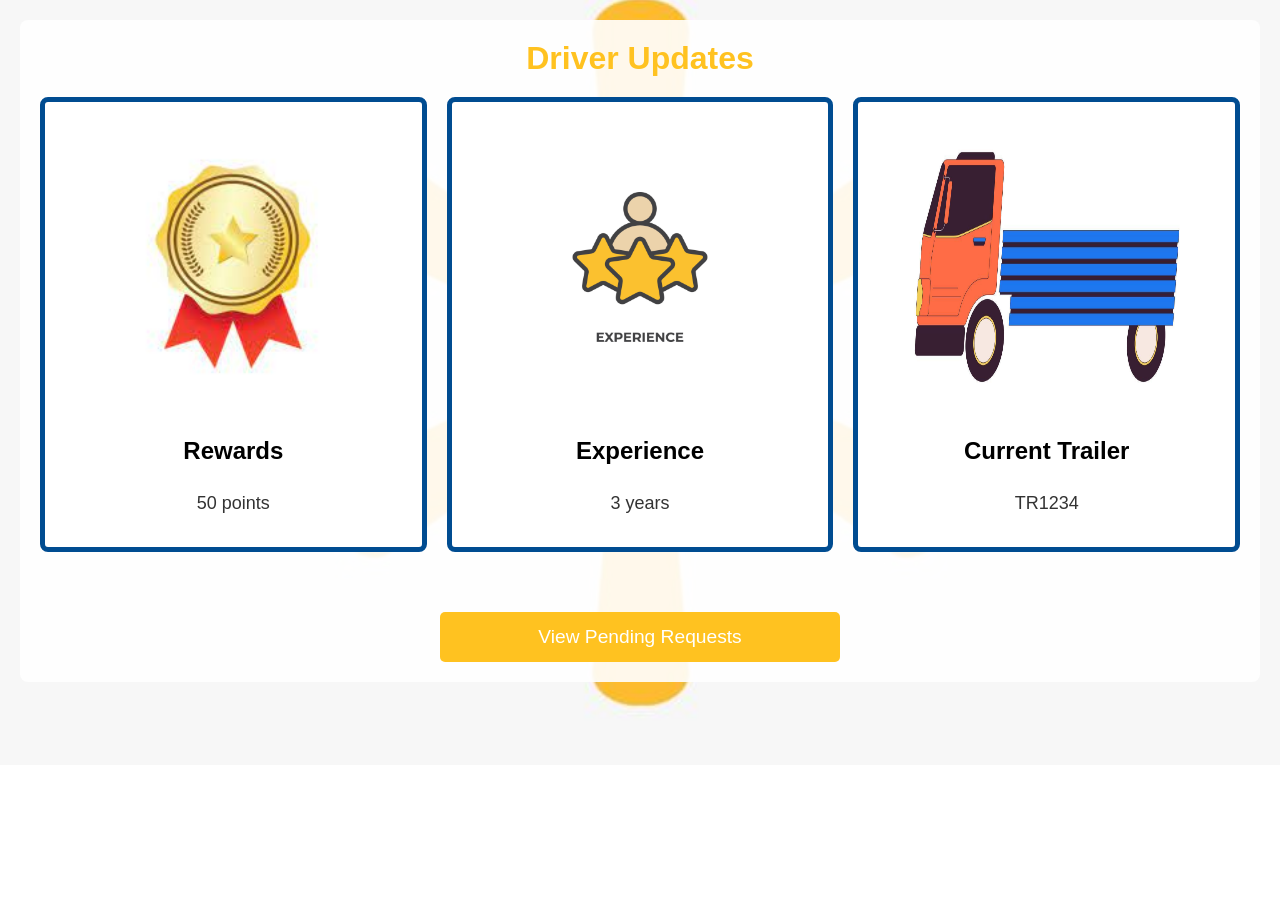
<file: Driver/dashboard/index.html>
<!DOCTYPE html>
<html lang="en">
<head>
    <meta charset="UTF-8">
    <meta name="viewport" content="width=device-width, initial-scale=1.0">
    <title>Delivery Partner Dashboard</title>
    <link rel="stylesheet" href="styles.css">
</head>
<body>
    <div class="dashboard">
        <header>
            <h1>Driver Updates</h1>
        </header>
        <div class="overview">
            <div class="card">
                <img src="rewards.jpeg" alt="Rewards" class="card-image">
                <h2>Rewards</h2>
                <p class="value">50 points</p>
            </div>
            <div class="card">
                <img src="exp.jpg" alt="Experience" class="card-image">
                <h2>Experience</h2>
                <p class="value">3 years</p>
            </div>
            <div class="card">
                <img src="trailer.jpg" alt="Current Trailer" class="card-image">
                <h2>Current Trailer</h2>
                <p class="value">TR1234</p>
            </div>
        </div>
        <div class="pending-requests">
            <button id="viewRequests">View Pending Requests</button>
        </div>
    </div>

    <script src="script.js"></script>
</body>
</html>
</file>
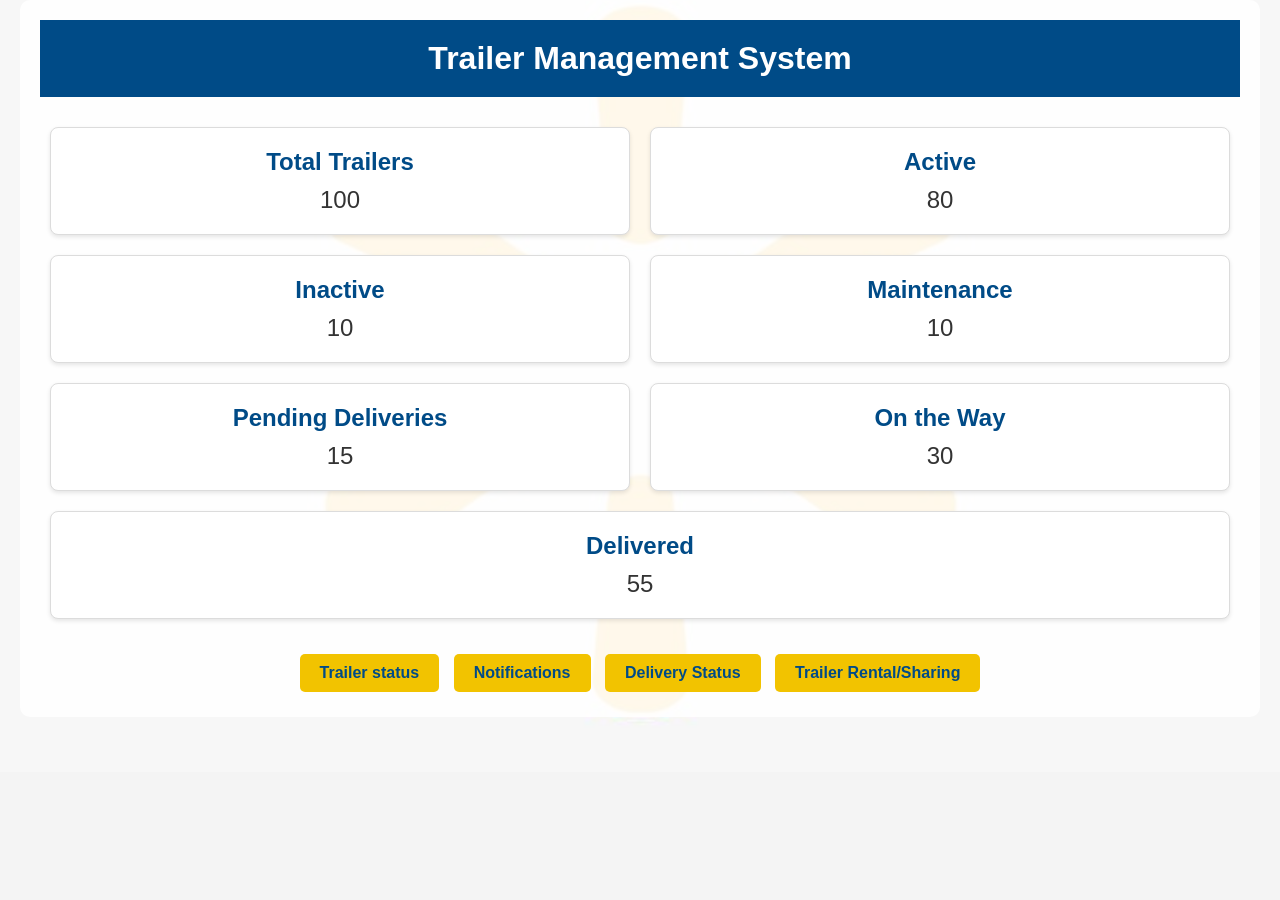
<file: Admin/dashboard/admin-dash.html>
<!DOCTYPE html>
<html lang="en">
<head>
    <meta charset="UTF-8">
    <meta name="viewport" content="width=device-width, initial-scale=1.0">
    <title>Admin Dashboard</title>
    <link rel="stylesheet" href="styles.css">
</head>
<body>
    <div class="dashboard-container">
        <header>
            <h1>Trailer Management System</h1>
        </header>
        <section class="stats">
            <div class="stat-item" onclick="changeColor(yellow)">
                <h2>Total Trailers</h2>
                <p>100</p>
            </div>
            <div class="stat-item" onclick="changeColor(this)">
                <h2>Active</h2>
                <p>80</p>
            </div>
            <div class="stat-item" onclick="changeColor(this)">
                <h2>Inactive</h2>
                <p>10</p>
            </div>
            <div class="stat-item" onclick="changeColor(this)">
                <h2>Maintenance</h2>
                <p>10</p>
            </div>
            <div class="stat-item" onclick="changeColor(this)">
                <h2>Pending Deliveries</h2>
                <p>15</p>
            </div>
            <div class="stat-item" onclick="changeColor(this)">
                <h2>On the Way</h2>
                <p>30</p>
            </div>
            <div class="stat-item" onclick="changeColor(this)">
                <h2>Delivered</h2>
                <p>55</p>
            </div>
        </section>
        <footer>
            <a href="#" class="btn">Trailer status</a>
            <a href="#" class="btn">Notifications</a>
            <a href="#" class="btn">Delivery Status</a>
            <a href="#" class="btn">Trailer Rental/Sharing</a>
        </footer>
    </div>
    <script src="script.js"></script>
</body>
</html>
</file>
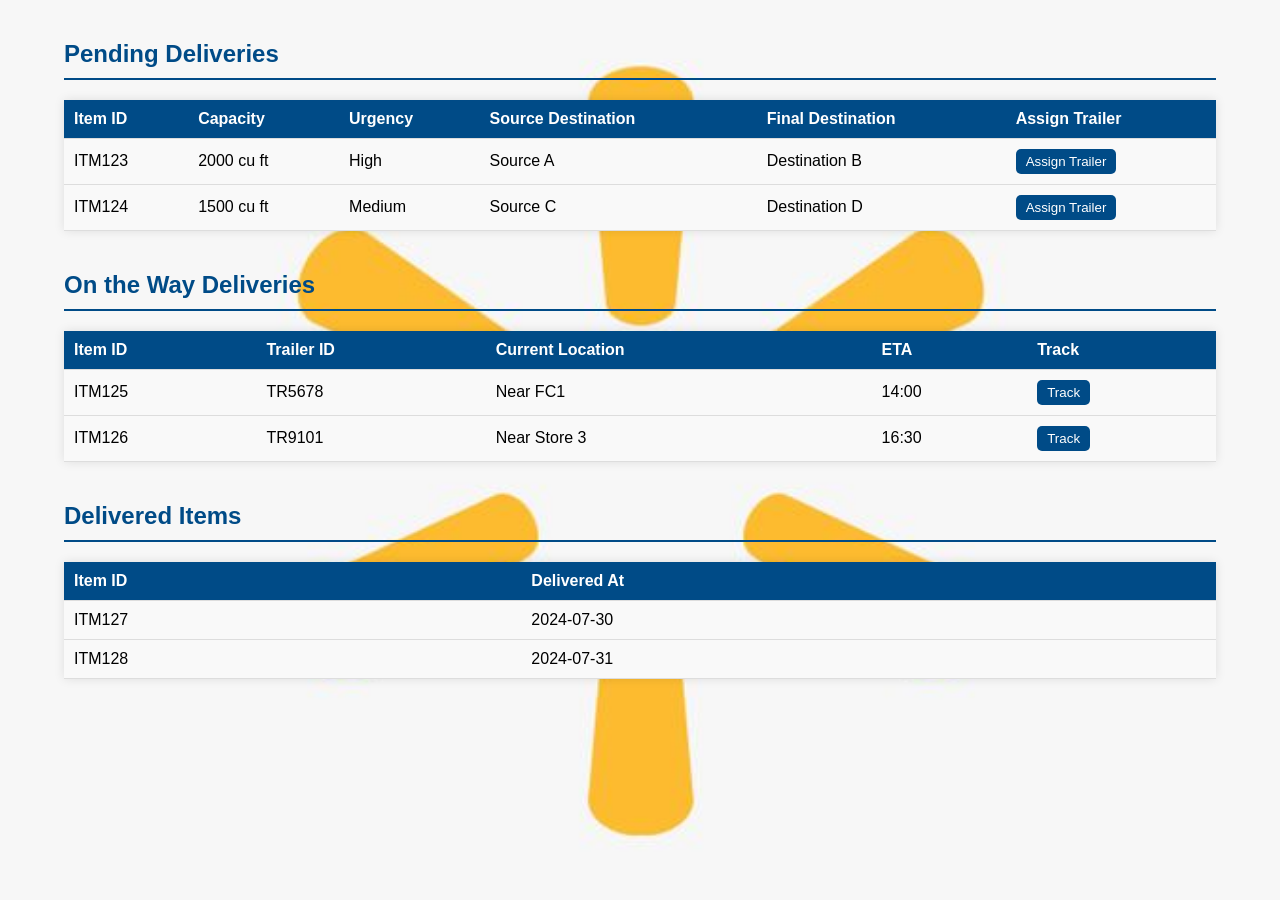
<file: Admin/delivery-status/sttaus.html>
<!DOCTYPE html>
<html lang="en">
<head>
    <meta charset="UTF-8">
    <meta name="viewport" content="width=device-width, initial-scale=1.0">
    <title>Delivery Status Page</title>
    <link rel="stylesheet" href="styles.css">
</head>
<body>
    <div class="container">
        <section class="pending-deliveries">
            <h2>Pending Deliveries</h2>
            <table>
                <thead>
                    <tr>
                        <th>Item ID</th>
                        <th>Capacity</th>
                        <th>Urgency</th>
                        <th>Source Destination</th>
                        <th>Final Destination</th>
                        <th>Assign Trailer</th>
                    </tr>
                </thead>
                <tbody>
                    <tr>
                        <td>ITM123</td>
                        <td>2000 cu ft</td>
                        <td>High</td>
                        <td>Source A</td>
                        <td>Destination B</td>
                        <td><button class="btn">Assign Trailer</button></td>
                    </tr>
                    <tr>
                        <td>ITM124</td>
                        <td>1500 cu ft</td>
                        <td>Medium</td>
                        <td>Source C</td>
                        <td>Destination D</td>
                        <td><button class="btn">Assign Trailer</button></td>
                    </tr>
                    <!-- Add more rows as needed -->
                </tbody>
            </table>
        </section>

        <section class="on-the-way-deliveries">
            <h2>On the Way Deliveries</h2>
            <table>
                <thead>
                    <tr>
                        <th>Item ID</th>
                        <th>Trailer ID</th>
                        <th>Current Location</th>
                        <th>ETA</th>
                        <th>Track</th>
                    </tr>
                </thead>
                <tbody>
                    <tr>
                        <td>ITM125</td>
                        <td>TR5678</td>
                        <td>Near FC1</td>
                        <td>14:00</td>
                        <td><button class="btn" onclick="trackDelivery('ITM125')">Track</button></td>
                    </tr>
                    <tr>
                        <td>ITM126</td>
                        <td>TR9101</td>
                        <td>Near Store 3</td>
                        <td>16:30</td>
                        <td><button class="btn" onclick="trackDelivery('ITM126')">Track</button></td>
                    </tr>
                    <!-- Add more rows as needed -->
                </tbody>
            </table>
        </section>

        <section class="delivered-items">
            <h2>Delivered Items</h2>
            <table>
                <thead>
                    <tr>
                        <th>Item ID</th>
                        <th>Delivered At</th>
                    </tr>
                </thead>
                <tbody>
                    <tr>
                        <td>ITM127</td>
                        <td>2024-07-30</td>
                    </tr>
                    <tr>
                        <td>ITM128</td>
                        <td>2024-07-31</td>
                    </tr>
                    <!-- Add more rows as needed -->
                </tbody>
            </table>
        </section>
    </div>
    <script src="script.js"></script>
</body>
</html>
</file>
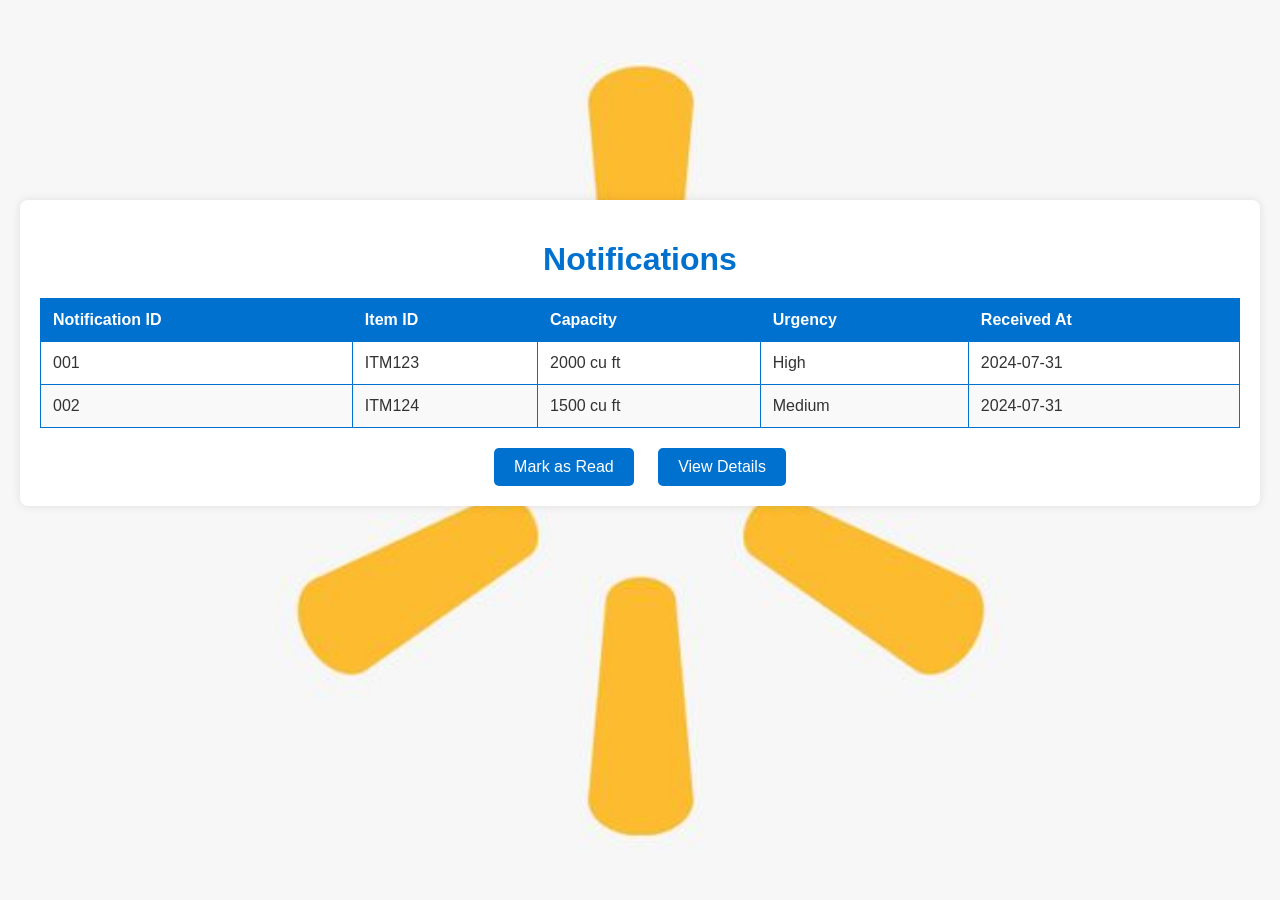
<file: Admin/Notification/notification.html>
<!DOCTYPE html>
<html lang="en">
<head>
    <meta charset="UTF-8">
    <meta name="viewport" content="width=device-width, initial-scale=1.0">
    <title>Notifications Page</title>
    <link rel="stylesheet" href="styles.css">
</head>
<body>
    <div class="container">
        <header>
            <h1>Notifications</h1>
        </header>
        <table>
            <thead>
                <tr>
                    <th>Notification ID</th>
                    <th>Item ID</th>
                    <th>Capacity</th>
                    <th>Urgency</th>
                    <th>Received At</th>
                </tr>
            </thead>
            <tbody>
                <tr>
                    <td>001</td>
                    <td>ITM123</td>
                    <td>2000 cu ft</td>
                    <td>High</td>
                    <td>2024-07-31</td>
                </tr>
                <tr>
                    <td>002</td>
                    <td>ITM124</td>
                    <td>1500 cu ft</td>
                    <td>Medium</td>
                    <td>2024-07-31</td>
                </tr>
                <!-- Add more rows as needed -->
            </tbody>
        </table>
        <div class="actions">
            <button id="markAsRead">Mark as Read</button>
            <button id="viewDetails">View Details</button>
        </div>
    </div>
    <script src="script.js"></script>
</body>
</html>
</file>
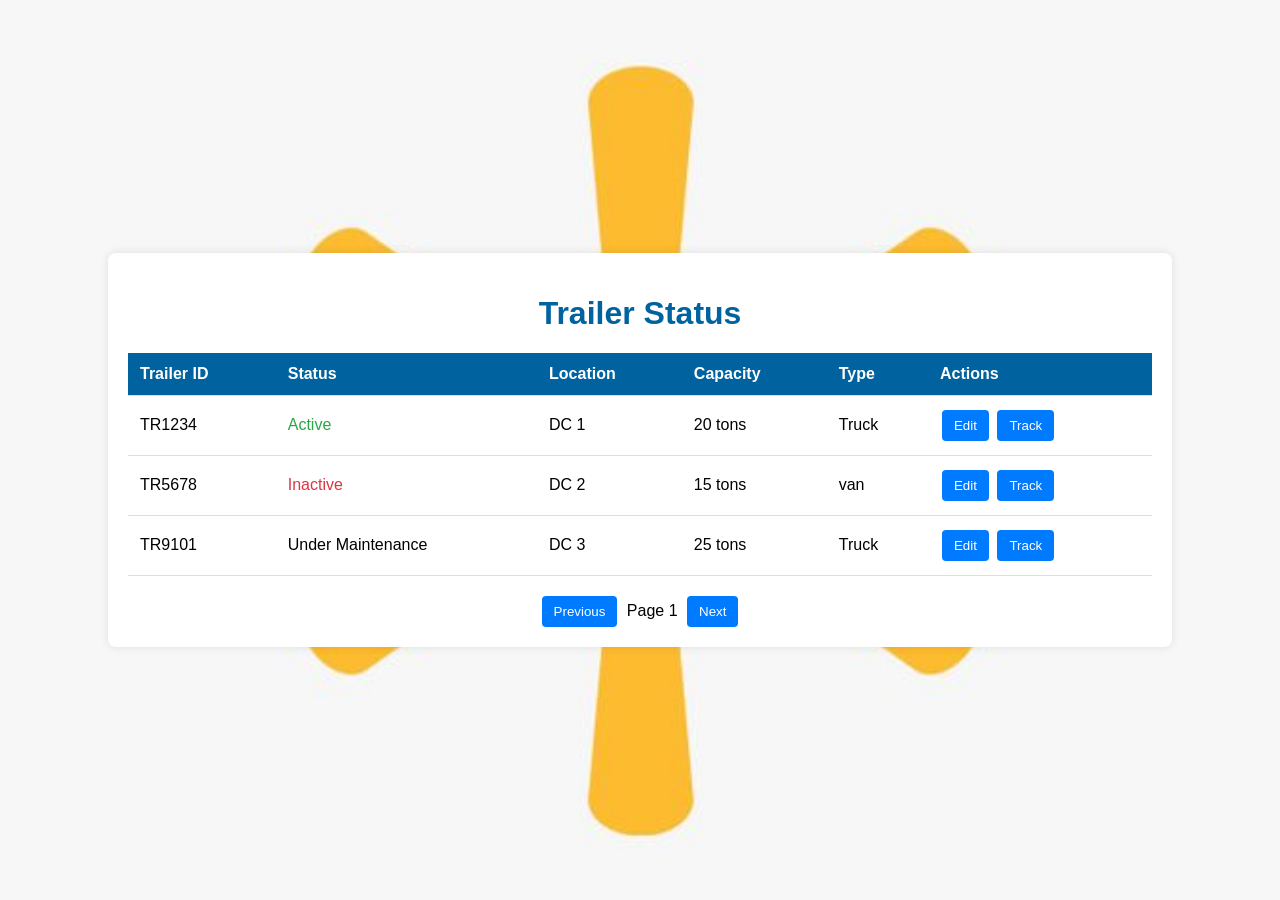
<file: Admin/trailer-management/management.html>
<!DOCTYPE html>
<html lang="en">
<head>
    <meta charset="UTF-8">
    <meta name="viewport" content="width=device-width, initial-scale=1.0">
    <title>Trailer Management</title>
    <link rel="stylesheet" href="styles.css">
</head>
<body>
    <div class="container">
        <h1>Trailer Status</h1>
        <table>
            <thead>
                <tr>
                    <th>Trailer ID</th>
                    <th>Status</th>
                    <th>Location</th>
                    <th>Capacity</th>
                    <th>Type</th>
                    <th>Actions</th>
                </tr>
            </thead>
            <tbody id="trailer-body">
                <!-- Rows will be inserted dynamically -->
            </tbody>
        </table>
        <div class="pagination">
            <button class="page-btn" onclick="prevPage()">Previous</button>
            <span id="page-info">Page 1</span>
            <button class="page-btn" onclick="nextPage()">Next</button>
        </div>
    </div>
    <script src="scripts.js"></script>
</body>
</html>
</file>
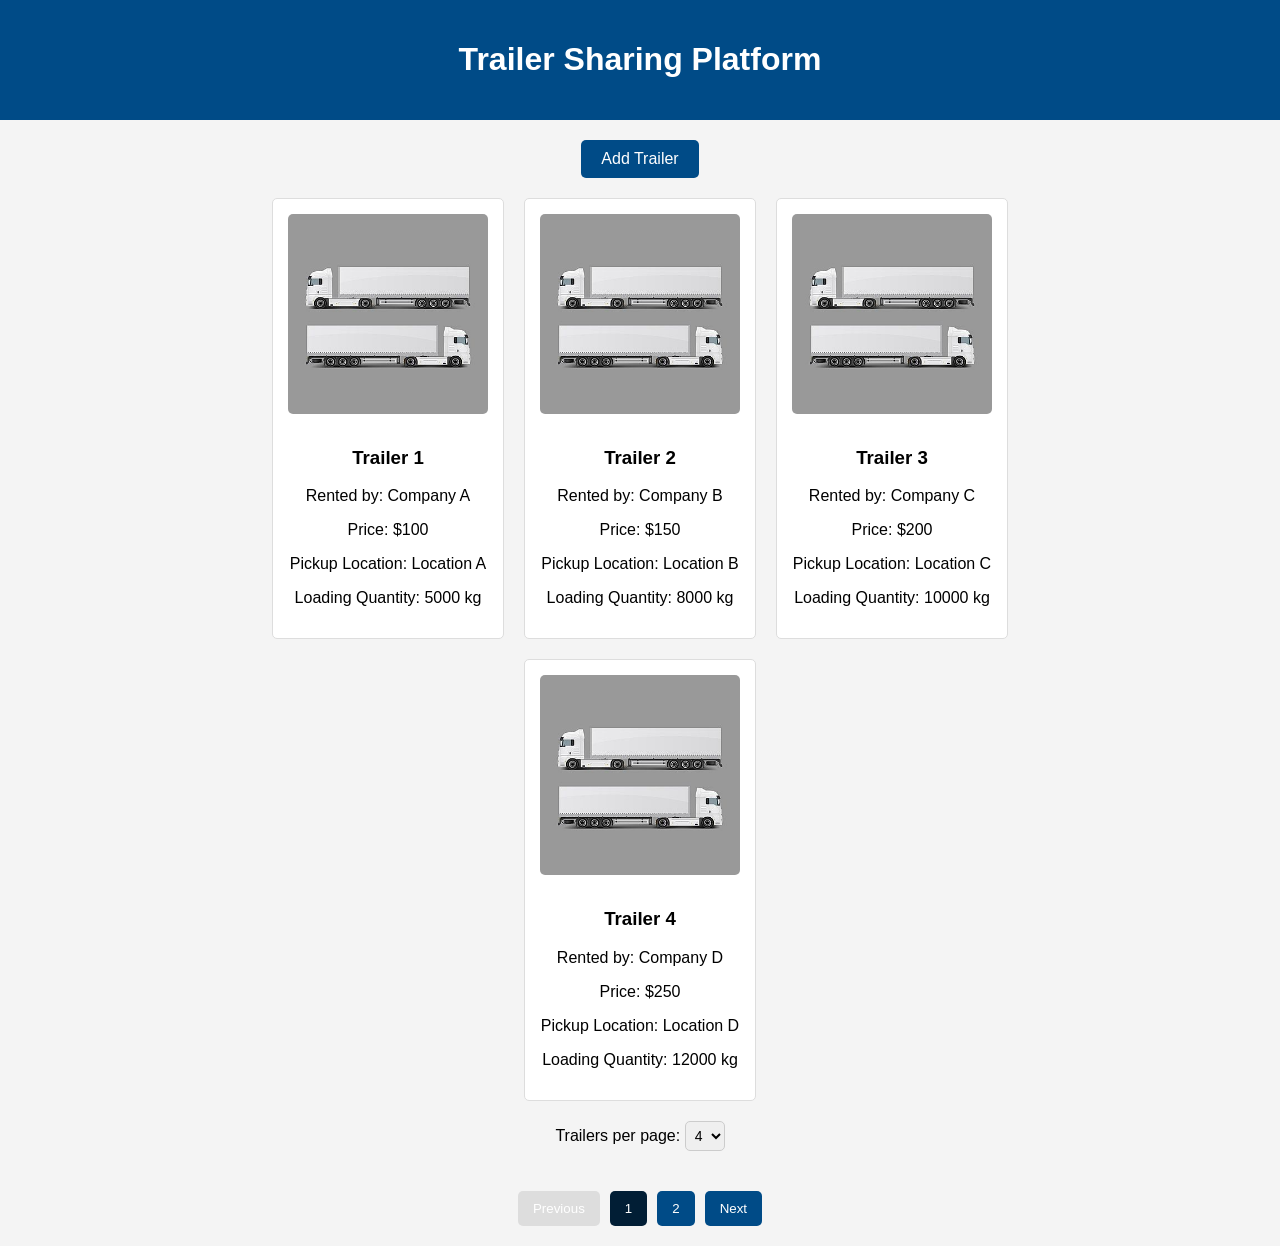
<file: Admin/trailerSharing/indes.html>
<!DOCTYPE html>
<html lang="en">
<head>
    <meta charset="UTF-8">
    <meta name="viewport" content="width=device-width, initial-scale=1.0">
    <title>Trailer Sharing Platform</title>
    <link rel="stylesheet" href="styles.css">
</head>
<body>
    <header>
        <h1>Trailer Sharing Platform</h1>
    </header>

    <main>
        <button id="add-trailer-btn">Add Trailer</button>
        <div id="trailer-list">
            <!-- Trailers will be dynamically added here -->
        </div>

        <!-- Trailer per page selection -->
        <div id="items-per-page">
            <label for="trailers-per-page">Trailers per page:</label>
            <select id="trailers-per-page">
                <option value="2">2</option>
                <option value="4" selected>4</option>
                <option value="6">6</option>
                <option value="8">8</option>
            </select>
        </div>

        <div id="pagination">
            <!-- Pagination buttons will be dynamically added here -->
        </div>
    </main>

    <!-- Modal for adding trailer -->
    <div id="trailer-modal" class="modal">
        <div class="modal-content">
            <span id="close-modal" class="close">&times;</span>
            <h2>Add New Trailer</h2>
            <form id="trailer-form">
                <label for="trailer-name">Trailer Name:</label>
                <input type="text" id="trailer-name" required>

                <label for="rented-by">Rented By (Company):</label>
                <input type="text" id="rented-by" required>

                <label for="price">Price:</label>
                <input type="number" id="price" required>

                <label for="pickup-location">Pickup Location:</label>
                <input type="text" id="pickup-location" required>

                <label for="loading-quantity">Loading Quantity (kg):</label>
                <input type="number" id="loading-quantity" required>

                <label for="photo-url">Photo URL:</label>
                <input type="url" id="photo-url" required>

                <button type="submit">Add Trailer</button>
            </form>
        </div>
    </div>

    <script src="script.js"></script>
</body>
</html>
</file>
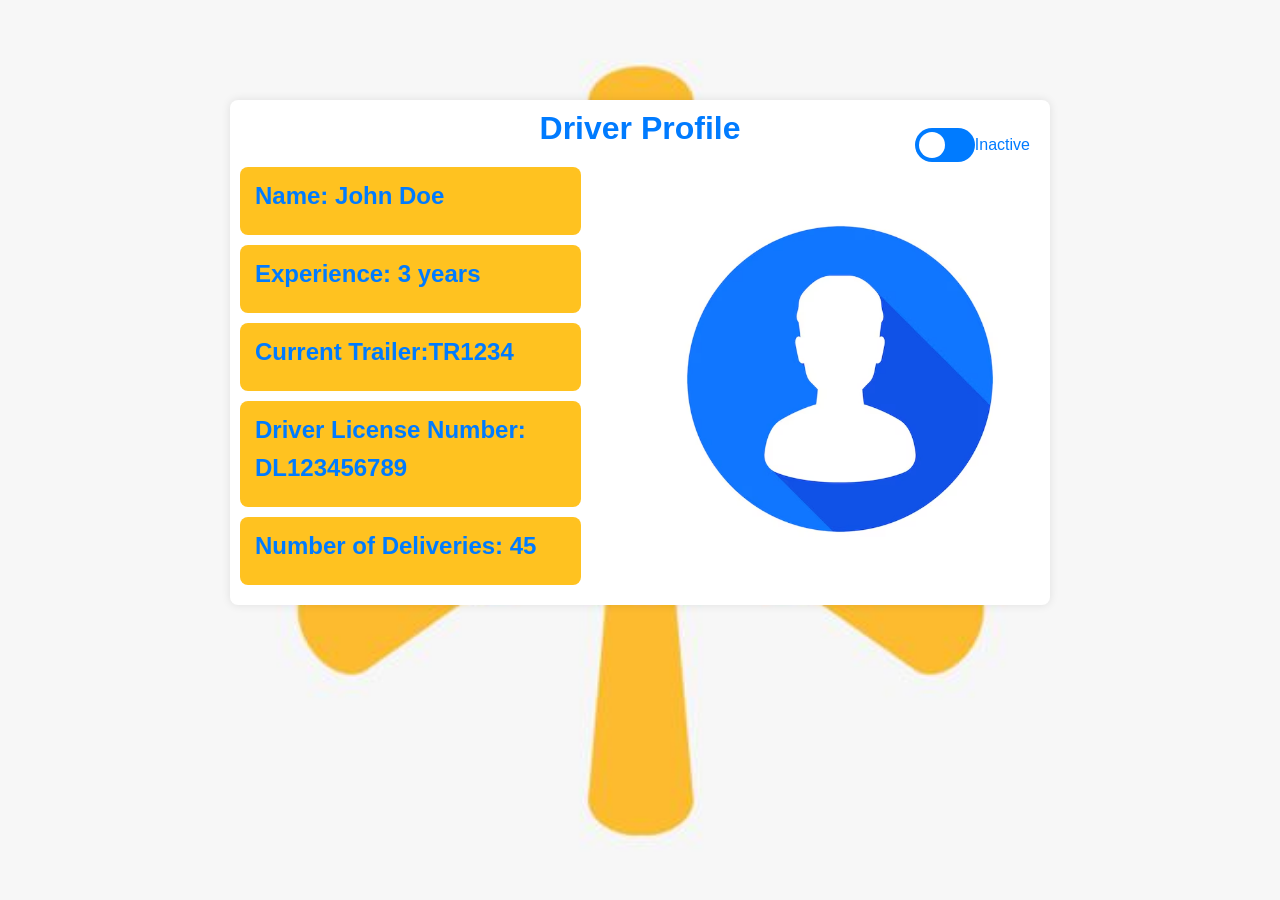
<file: Driver/profile/profile.html>
<!DOCTYPE html>
<html lang="en">
<head>
    <meta charset="UTF-8">
    <meta name="viewport" content="width=device-width, initial-scale=1.0">
    <title>Driver Profile</title>
    <link rel="stylesheet" href="profile-styles.css">
</head>
<body>
    <div class="profile">
        <header>
            <h1>Driver Profile</h1>
            <div class="status-toggle">
                <label class="switch">
                    <input type="checkbox" id="statusToggle">
                    <span class="slider"></span>
                </label>
                <p id="statusText">Inactive</p>
            </div>
        </header>
        <div class="profile-content">
            <div class="info">
                <div class="info-item">
                    <h2>Name: John Doe</h2>
                    
                </div>
                <div class="info-item">
                    <h2>Experience: 3 years</h2>
                </div>
                <div class="info-item">
                    <h2>Current Trailer:TR1234</h2>
                </div>
                <div class="info-item">
                    <h2>Driver License Number: </h2>
                    <h2>DL123456789</h2>
                </div>
                <div class="info-item">
                    <h2>Number of Deliveries: 45</h2>
                </div>
            </div>
            <div class="profile-image">
                <img src="profile.avif" alt="Driver Image">
            </div>
        </div>
    </div>

    <script src="profile-script.js"></script>
</body>
</html>
</file>
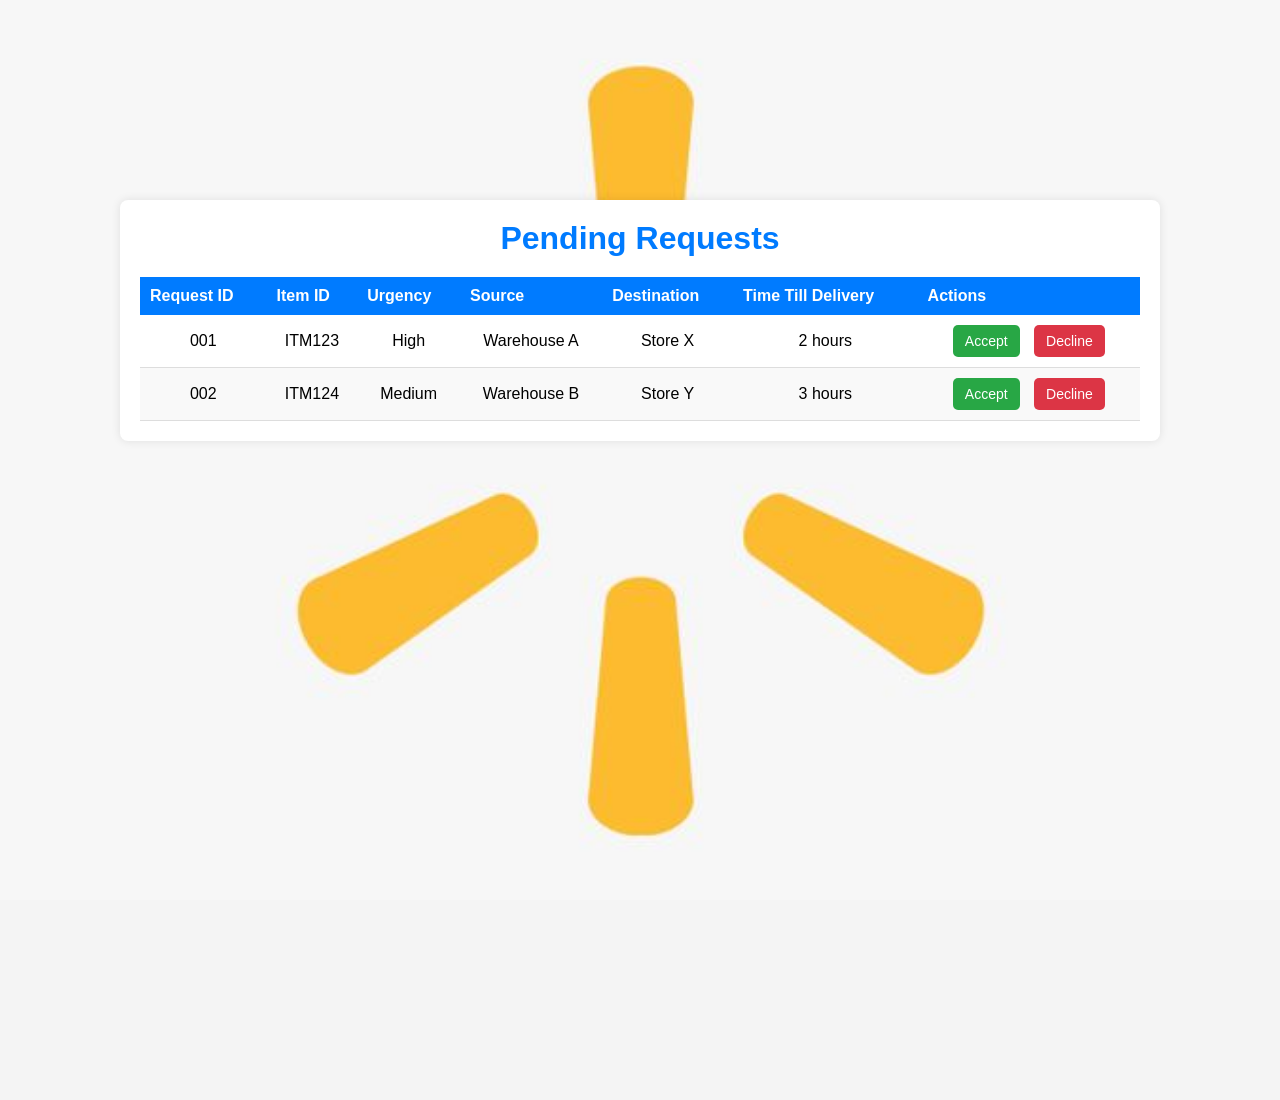
<file: Driver/requests/requests.html>
<!DOCTYPE html>
<html lang="en">
<head>
    <meta charset="UTF-8">
    <meta name="viewport" content="width=device-width, initial-scale=1.0">
    <title>Pending Requests</title>
    <link rel="stylesheet" href="requests-styles.css">
</head>
<body>
    <div class="requests">
        <header>
            <h1>Pending Requests</h1>
        </header>
        <table>
            <thead>
                <tr>
                    <th>Request ID</th>
                    <th>Item ID</th>
                    <th>Urgency</th>
                    <th>Source</th>
                    <th>Destination</th>
                    <th>Time Till Delivery</th>
                    <th>Actions</th>
                </tr>
            </thead>
            <tbody>
                <tr>
                    <td>001</td>
                    <td>ITM123</td>
                    <td>High</td>
                    <td>Warehouse A</td>
                    <td>Store X</td>
                    <td>2 hours</td>
                    <td>
                        <button class="accept">Accept</button>
                        <button class="decline">Decline</button>
                    </td>
                </tr>
                <tr>
                    <td>002</td>
                    <td>ITM124</td>
                    <td>Medium</td>
                    <td>Warehouse B</td>
                    <td>Store Y</td>
                    <td>3 hours</td>
                    <td>
                        <button class="accept">Accept</button>
                        <button class="decline">Decline</button>
                    </td>
                </tr>
                <!-- Add more rows as needed -->
            </tbody>
        </table>
    </div>

    <script src="requests-script.js"></script>
</body>
</html>
</file>
<file: Driver/dashboard/styles.css>
body {
 font-family: Arial, sans-serif;
 margin: 0;
 padding: 0;
 background-image: url('back.jpg'); /* Path to your background image */
 background-size: cover; /* Cover the entire page */
 background-position: center; /* Center the image */
 background-repeat: no-repeat; /* Prevent tiling */
}

.dashboard {
 max-width: 1200px;
 margin: 20px auto;
 padding: 20px;
 background-color: rgba(255, 255, 255, 0.9); /* Semi-transparent white background for better readability */
 border-radius: 8px; /* Optional: rounded corners */
}

header {
 text-align: center;
 margin-bottom: 20px;
}

header h1 {
 margin: 0;
 color: #ffc220; /* Gold color */
 font-size: xx-large;
}

.overview {
 display: flex;
 justify-content: space-between;
 flex-wrap: nowrap; /* Prevent cards from wrapping to the next line */
 gap: 20px; /* Space between cards */
 margin-bottom: 50px;
}

.card {
 background-color: white;
 padding: 15px;
 border-radius: 8px;
 border: 5px solid #004c91; /* Add border with color and width */
 width: 30%; /* Ensure the width allows three cards to fit in one line */
 text-align: center;
 display: flex;
 flex-direction: column;
 align-items: center;
 margin-bottom: 0; /* Remove bottom margin for better alignment */
}

.card-image {
 width: 300px; /* Adjust size as needed */
 height: 300px;
 margin-bottom: 10px;
}

.card h2 {
 margin: 10px 0;
}

.card .value {
 font-size: 18px;
 color: #333;
}

.pending-requests {
 text-align: center;
}

.pending-requests .count {
 font-size: 24px;
 color: #333;
}

button {
 background-color: #ffc220; /* Gold color */
 color: #fff;
 border: none;
 padding: 10px 20px;
 border-radius: 5px;
 cursor: pointer;
 font-size: larger;
 width: 400px; /* Adjust size as needed */
 height: 50px;
 margin-top: 10px;
}

button:hover {
 background-color: #e0a800; /* Slightly darker gold color on hover */
}
</file>
<file: Admin/dashboard/styles.css>
body {
 font-family: Arial, sans-serif;
 margin: 0;
 padding: 0;
 background-color: #f4f4f4;
 background-image: url('back.jpg');
 background-size: cover; /* Ensures the image covers the entire background */
 background-position: center; /* Centers the image */
 background-repeat: no-repeat; /* Prevents the image from repeating */
}

.dashboard-container {
 max-width: 1200px;
 margin: 0 auto;
 padding: 20px;
 background-color: rgba(255, 255, 255, 0.9); /* Adds a slight transparency for better readability */
 border-radius: 10px; /* Rounded corners for the container */
}

header {
 background-color: #004B87;
 color: #ffffff;
 padding: 20px;
 text-align: center;
}

header h1 {
 margin: 0;
}

.stats {
 display: flex;
 flex-wrap: wrap;
 justify-content: space-between;
 margin: 20px 0;
}

.stat-item {
 background-color: #ffffff;
 border: 1px solid #dcdcdc;
 border-radius: 8px;
 box-shadow: 0 2px 4px rgba(0, 0, 0, 0.1);
 flex: 1 1 calc(33% - 20px);
 margin: 10px;
 padding: 20px;
 text-align: center;
 transition: background-color 0.3s;
}

.stat-item h2 {
 margin: 0 0 10px;
 color: #004B87;
}

.stat-item p {
 font-size: 24px;
 margin: 0;
 color: #333;
}

footer {
 text-align: center;
 margin-top: 20px;
}

.btn {
 display: inline-block;
 background-color: #f2c300;
 color: #004B87;
 padding: 10px 20px;
 margin: 5px;
 text-decoration: none;
 border-radius: 5px;
 font-weight: bold;
 transition: background-color 0.3s;
}

.btn:hover {
 background-color: #d1a500;
}
</file>
<file: Admin/delivery-status/styles.css>
body {
 font-family: Arial, sans-serif;
 margin: 0;
 padding: 0;
 background-color: #f4f4f4;
 background-image: url('back.jpg'); /* Add your image path here */
 background-size: cover; /* Adjusts the size of the image */
 background-position: center; /* Centers the image */
 background-attachment: fixed; /* Keeps the image fixed during scrolling */
}

.container {
 width: 90%;
 margin: auto;
 padding: 20px;
}

h2 {
 color: #004b87; /* Walmart blue */
 border-bottom: 2px solid #004b87;
 padding-bottom: 10px;
}

table {
 width: 100%;
 border-collapse: collapse;
 margin-bottom: 20px;
 background-color: #fff;
 box-shadow: 0 0 10px rgba(0, 0, 0, 0.1);
}

table th, table td {
 padding: 10px;
 text-align: left;
 border-bottom: 1px solid #ddd;
}

table th {
 background-color: #004b87;
 color: white;
}

table td {
 background-color: #f9f9f9;
}

.btn {
 background-color: #004b87;
 color: white;
 border: none;
 padding: 5px 10px;
 cursor: pointer;
 border-radius: 5px;
}

.btn:hover {
 background-color: #003d6a;
}

section {
 margin-bottom: 40px;
}
</file>
<file: Admin/Notification/styles.css>
body {
 font-family: Arial, sans-serif;
 background: url('back.jpg') no-repeat center center fixed;
 background-size: cover;
 color: #333;
 margin: 0;
 padding: 0;
}

.container {
 max-width: 1200px;
 margin: 20px auto;
 padding: 20px;
 background-color: #fff;
 border-radius: 8px;
 box-shadow: 0 0 10px rgba(0, 0, 0, 0.1);
 text-align: center; /* Center the text inside the container */
 margin-top: 200px;
}

header h1 {
 color: #0071ce; /* Walmart blue */
 margin-bottom: 20px;
}

table {
 width: 100%;
 border-collapse: collapse;
 margin-bottom: 20px;
}

table, th, td {
 border: 1px solid #0071ce;
}

th, td {
 padding: 12px;
 text-align: left;
}

th {
 background-color: #0071ce;
 color: white;
}

tr:nth-child(even) {
 background-color: #f9f9f9;
}

.actions {
 text-align: center;
}

button {
 background-color: #0071ce; /* Walmart blue */
 color: white;
 border: none;
 padding: 10px 20px;
 margin: 0 10px;
 border-radius: 5px;
 cursor: pointer;
 font-size: 16px;
}

button:hover {
 background-color: #005fa3; /* Darker Walmart blue */
}
</file>
<file: Admin/trailer-management/styles.css>
body {
 font-family: Arial, sans-serif;
 background-color: #f4f4f4;
 background-image: url('back.jpg'); /* Replace 'background.jpg' with your image file */
 background-size: cover;
 background-position: center;
 margin: 0;
 padding: 0;
 display: flex;
 align-items: center;
 justify-content: center;
 height: 100vh;
}

.container {
 width: 80%;
 padding: 20px;
 background-color: #ffffff;
 box-shadow: 0 0 10px rgba(0, 0, 0, 0.1);
 border-radius: 8px;
}

h1 {
 color: #0063A0;
 text-align: center;
}

table {
 width: 100%;
 border-collapse: collapse;
}

thead {
 background-color: #0063A0;
 color: #ffffff;
}

th, td {
 padding: 12px;
 text-align: left;
 border-bottom: 1px solid #ddd;
}

.status.active {
 color: #28a745;
}

.status.inactive {
 color: #dc3545;
}

.status.maintenance {
 color: #ffc107;
}

.edit-btn, .track-btn {
 background-color: #007bff;
 border: none;
 color: #ffffff;
 padding: 8px 12px;
 margin: 2px;
 border-radius: 4px;
 cursor: pointer;
}

.edit-btn:hover, .track-btn:hover {
 background-color: #0056b3;
}

.pagination {
 text-align: center;
 margin-top: 20px;
}

.page-btn {
 background-color: #007bff;
 border: none;
 color: #ffffff;
 padding: 8px 12px;
 margin: 0 5px;
 border-radius: 4px;
 cursor: pointer;
}

.page-btn:hover {
 background-color: #0056b3;
}
</file>
<file: Admin/trailerSharing/styles.css>
body {
    font-family: Arial, sans-serif;
    margin: 0;
    padding: 0;
    display: flex;
    flex-direction: column;
    align-items: center;
    justify-content: center;
    background-color: #f4f4f4;
}

header {
    background-color:  #004B87;
    color: white;
    padding: 20px;
    width: 100%;
    text-align: center;
}

main {
    padding: 20px;
    width: 100%;
    max-width: 800px;
    display: flex;
    flex-direction: column;
    align-items: center;
}

#add-trailer-btn {
    margin-bottom: 20px;
    padding: 10px 20px;
    background-color:  #004B87;
    color: white;
    border: none;
    border-radius: 5px;
    cursor: pointer;
    font-size: 16px;
}

#add-trailer-btn:hover {
    background-color:  #0071cd;
}

#trailer-list {
    display: flex;
    flex-wrap: wrap;
    gap: 20px;
    max-width: 200%;
    justify-content: center;
    margin-bottom: 20px;
}

.trailer-card {
    background-color: white;
    border: 1px solid #ddd;
    border-radius: 5px;
    padding: 15px;
    width: 200px;
    text-align: center;
}

.trailer-card img {
    max-width: 100%;
    height: auto;
    border-radius: 5px;
    margin-bottom: 10px;
}

/* Modal styles */
.modal {
    display: none;
    position: fixed;
    z-index: 1;
    left: 0;
    top: 0;
    width: 100%;
    height: 100%;
    overflow: auto;
    background-color: rgb(0,0,0);
    background-color: rgba(0,0,0,0.4);
}

.modal-content {
    background-color: #fff;
    margin: 15% auto;
    padding: 20px;
    border: 1px solid #888;
    width: 80%;
    max-width: 400px;
    border-radius: 10px;
}

.close {
    color: #aaa;
    float: right;
    font-size: 28px;
    font-weight: bold;
}

.close:hover,
.close:focus {
    color: black;
    text-decoration: none;
    cursor: pointer;
}

form {
    display: flex;
    flex-direction: column;
}

form label {
    margin-top: 10px;
}

form input {
    padding: 8px;
    margin-top: 5px;
    border-radius: 5px;
    border: 1px solid #ccc;
}

form button {
    margin-top: 20px;
    padding: 10px;
    background-color:  #004B87;
    color: white;
    border: none;
    border-radius: 5px;
    cursor: pointer;
}

form button:hover {
    background-color:  #017de3;
}

@media (max-width: 600px) {
    .trailer-card {
        width: 100%;
    }
}

#items-per-page {
    margin-bottom: 20px;
    text-align: center;
}

#items-per-page select {
    padding: 5px;
    font-size: 14px;
    border-radius: 5px;
    border: 1px solid #ccc;
}

#pagination {
    display: flex;
    justify-content: center;
    margin-top: 20px;
}

.pagination-button {
    padding: 10px 15px;
    margin: 0 5px;
    background-color:  #004B87;
    color: white;
    border: none;
    border-radius: 5px;
    cursor: pointer;
}

.pagination-button:hover {
    background-color:  #017ee4;
}

.pagination-button.active {
    background-color:  #011e35;
}

.pagination-button.disabled {
    background-color: #ddd;
    cursor: not-allowed;
}
</file>
<file: Driver/profile/profile-styles.css>
body {
 font-family: Arial, sans-serif;
 margin: 0;
 padding: 0;
 background-color: #f4f4f4;
 background-image: url('back.jpg'); /* Add your image path here */
 background-size: cover; /* Make sure the image covers the entire body */
 background-position: center; /* Center the image */
 background-attachment: fixed; /* Ensure the background stays fixed when scrolling */
}

.profile {
 max-width: 800px;
 margin: 0 auto;
 padding: 10px;
 background-color: #fff;
 border-radius: 8px;
 box-shadow: 0 0 10px rgba(0, 0, 0, 0.1);
 position: relative; /* Added for positioning the toggle switch */
 margin-top: 100px;
 color: #007bff;
}

header {
 text-align: center;
 margin-bottom: 20px;
 position: relative; /* Added for positioning the toggle switch */
 color: #007bff;
}

header h1 {
 margin: 0;
 color: #007bff;
}

.status-toggle {
 position: absolute;
 top: 10px;
 right: 10px;
 display: flex;
 align-items: center;
}

.switch {
 position: relative;
 display: inline-block;
 width: 60px;
 height: 34px;
}

.switch input {
 opacity: 0;
 width: 0;
 height: 0;
}

.slider {
 position: absolute;
 cursor: pointer;
 top: 0;
 left: 0;
 right: 0;
 bottom: 0;
 background-color: #007bff;
 transition: .4s;
 border-radius: 34px;
}

.slider:before {
 position: absolute;
 content: "";
 height: 26px;
 width: 26px;
 border-radius: 50%;
 left: 4px;
 bottom: 4px;
 background-color: white;
 transition: .4s;
}

input:checked + .slider {
 background-color: #007bff;
}

input:checked + .slider:before {
 transform: translateX(26px);
}

.info {
 display: flex;
 flex-direction: column;
 align-items: flex-start;
}

.info-item {
 background-color: #ffc220;
 padding: 15px;
 border-radius: 8px;
 margin-bottom: 10px;
 width: 100%;
}

.info-item h2 {
 margin: 0 0 10px;
 color: #007bff;
}

.info-item .value {
 font-size: 18px;
 color: #333;
}

.profile-image img {
 max-width: 400px;
 border-radius: 8px;
}

.profile-content {
 display: flex;
 justify-content: space-between;
 align-items: center;
}
</file>
<file: Driver/requests/requests-styles.css>
html, body {
 height: 100%; /* Ensure the body and html elements cover the full height of the viewport */
 margin: 0;
 padding: 0;
}

body {
 font-family: Arial, sans-serif;
 background-color: #f4f4f4;
 background-image: url('back.jpg'); /* Add your image path here */
 background-size: cover; /* Ensures the image covers the entire body */
 background-position: center center; /* Center the image both vertically and horizontally */
 background-repeat: no-repeat; /* Prevent the image from repeating */
 height: 100vh; /* Ensure the body takes at least the full viewport height */
 overflow: hidden; /* Hide overflow to prevent scrollbars */
}

.requests {
 max-width: 1000px;
 margin: 0 auto;
 padding: 20px;
 background-color: #fff;
 border-radius: 8px;
 box-shadow: 0 0 10px rgba(0, 0, 0, 0.1);
 text-align: center; /* Center-align the text */
 margin-top: 200px;
}

header {
 margin-bottom: 20px;
}

header h1 {
 margin: 0;
 color: #007bff; /* Change text color to blue */
}

table {
 width: 100%;
 border-collapse: collapse;
 margin: 0 auto; /* Center-align the table */
}

thead {
 background-color: #007bff;
 color: #fff;
}

thead th {
 padding: 10px;
 text-align: left;
}

tbody td {
 padding: 10px;
 border-bottom: 1px solid #ddd;
}

tr:nth-child(even) {
 background-color: #f9f9f9;
}

button {
 border: none;
 padding: 8px 12px;
 border-radius: 5px;
 cursor: pointer;
 font-size: 14px;
 margin: 0 5px;
}

button.accept {
 background-color: #28a745;
 color: #fff;
}

button.accept:hover {
 background-color: #218838;
}

button.decline {
 background-color: #dc3545;
 color: #fff;
}

button.decline:hover {
 background-color: #c82333;
}
</file>
